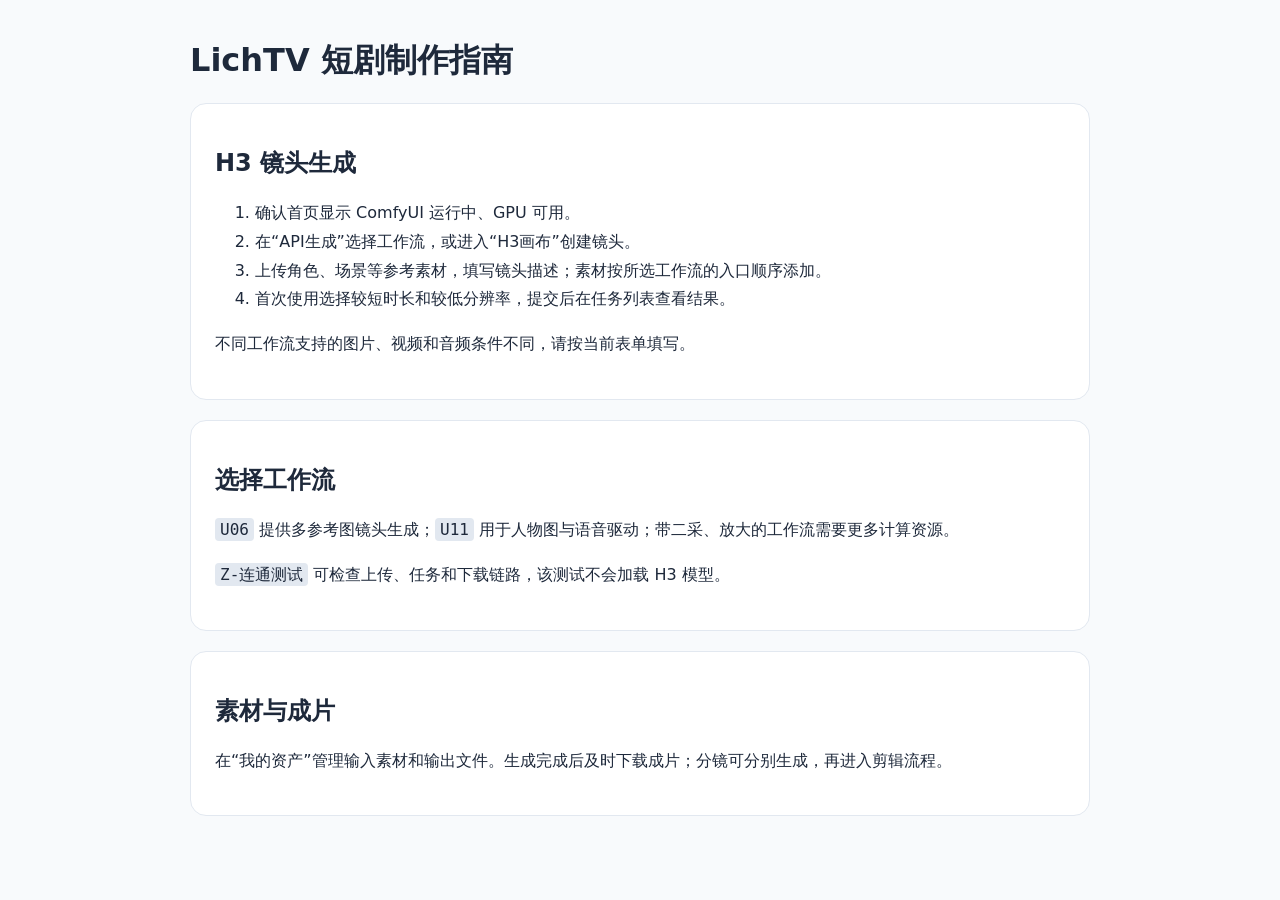
<file: examples/deployment/zealman_gateway/panel_branding/tutorial.html>
<!doctype html>
<html lang="zh-CN">
<head>
  <meta charset="utf-8">
  <meta name="viewport" content="width=device-width,initial-scale=1">
  <title>LichTV 短剧制作指南</title>
  <style>
    body{font:16px/1.8 system-ui,sans-serif;max-width:900px;margin:40px auto;padding:0 24px;color:#1e293b;background:#f8fafc}
    section{background:white;border:1px solid #e2e8f0;border-radius:16px;padding:24px;margin:20px 0}
    h1,h2{line-height:1.3}code{background:#e2e8f0;border-radius:4px;padding:2px 5px}
    @media(prefers-color-scheme:dark){body{background:#0f172a;color:#e2e8f0}section{background:#172033;border-color:#334155}code{background:#334155}}
  </style>
</head>
<body>
  <h1>LichTV 短剧制作指南</h1>
  <section id="h3"><h2>H3 镜头生成</h2>
    <ol><li>确认首页显示 ComfyUI 运行中、GPU 可用。</li>
      <li>在“API生成”选择工作流，或进入“H3画布”创建镜头。</li>
      <li>上传角色、场景等参考素材，填写镜头描述；素材按所选工作流的入口顺序添加。</li>
      <li>首次使用选择较短时长和较低分辨率，提交后在任务列表查看结果。</li></ol>
    <p>不同工作流支持的图片、视频和音频条件不同，请按当前表单填写。</p>
  </section>
  <section id="workflow"><h2>选择工作流</h2>
    <p><code>U06</code> 提供多参考图镜头生成；<code>U11</code> 用于人物图与语音驱动；带二采、放大的工作流需要更多计算资源。</p>
    <p><code>Z-连通测试</code> 可检查上传、任务和下载链路，该测试不会加载 H3 模型。</p>
  </section>
  <section id="assets"><h2>素材与成片</h2>
    <p>在“我的资产”管理输入素材和输出文件。生成完成后及时下载成片；分镜可分别生成，再进入剪辑流程。</p>
  </section>
</body>
</html>
</file>
